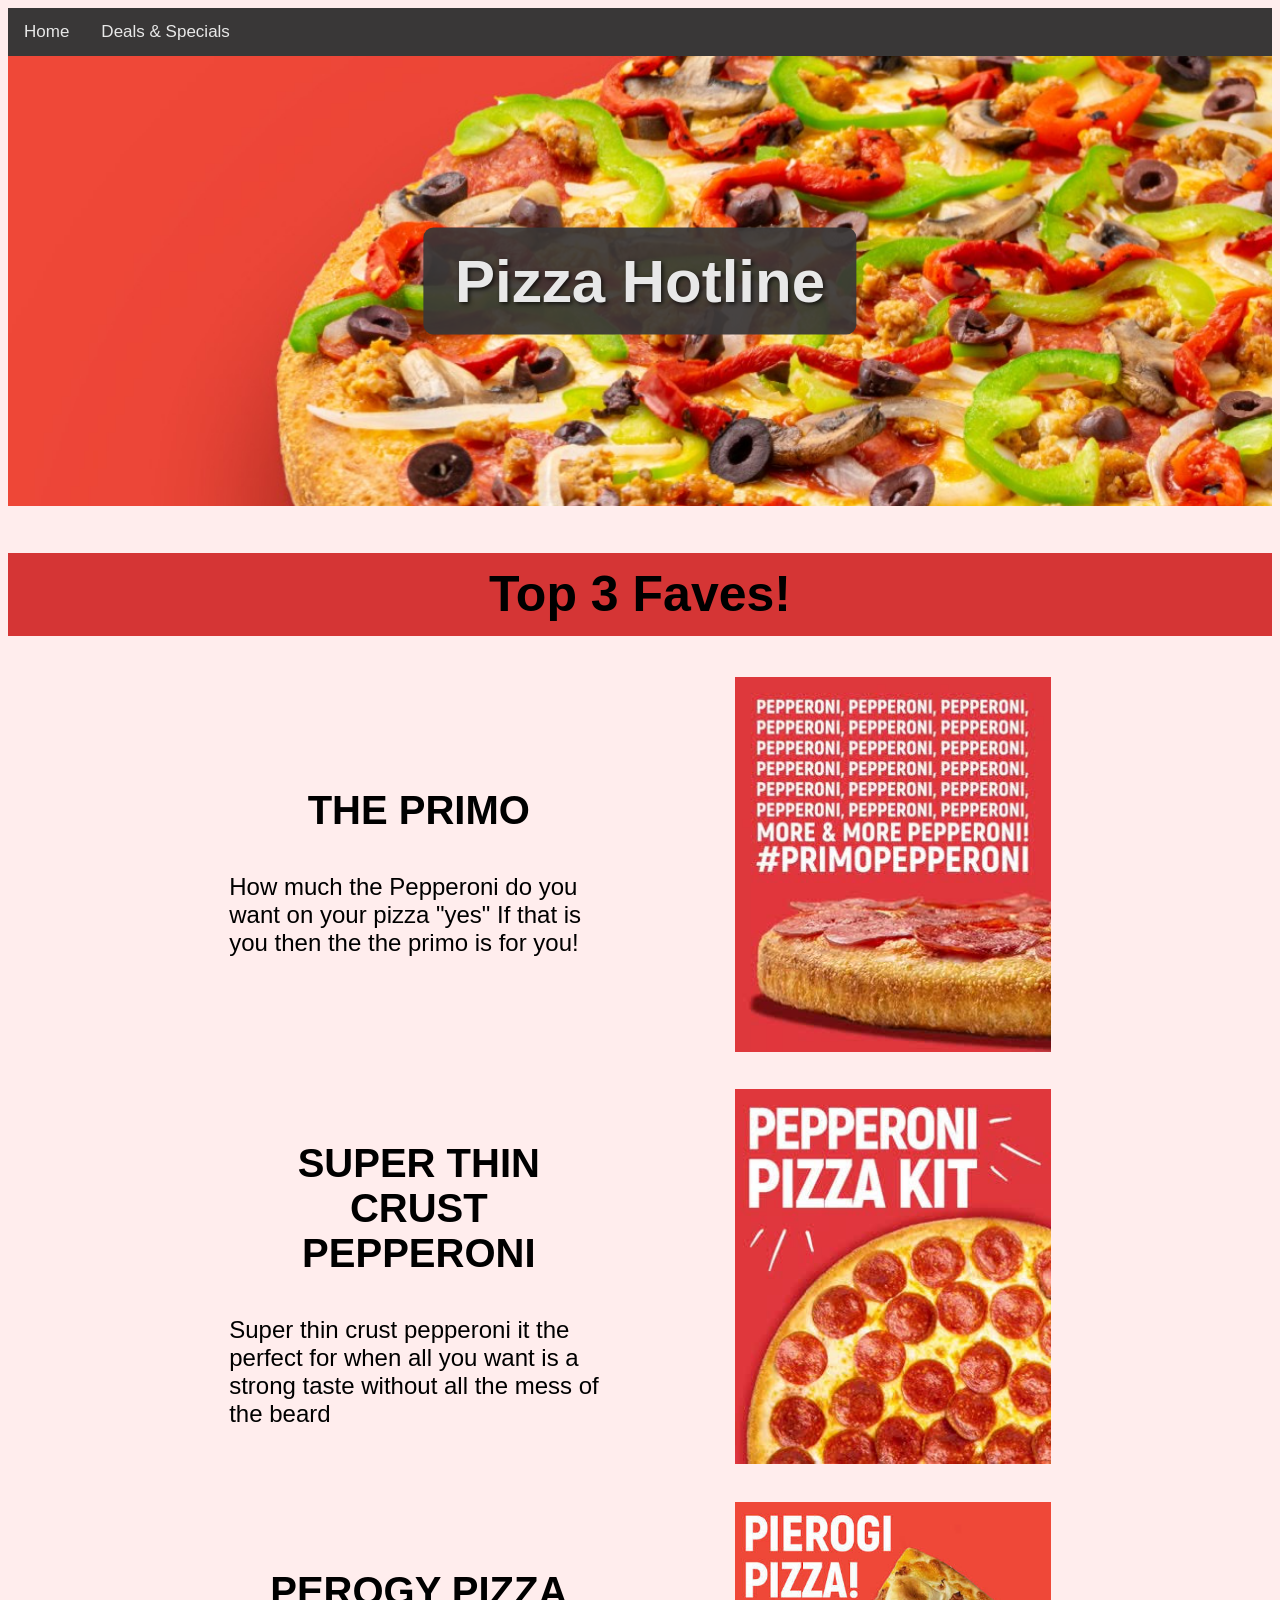
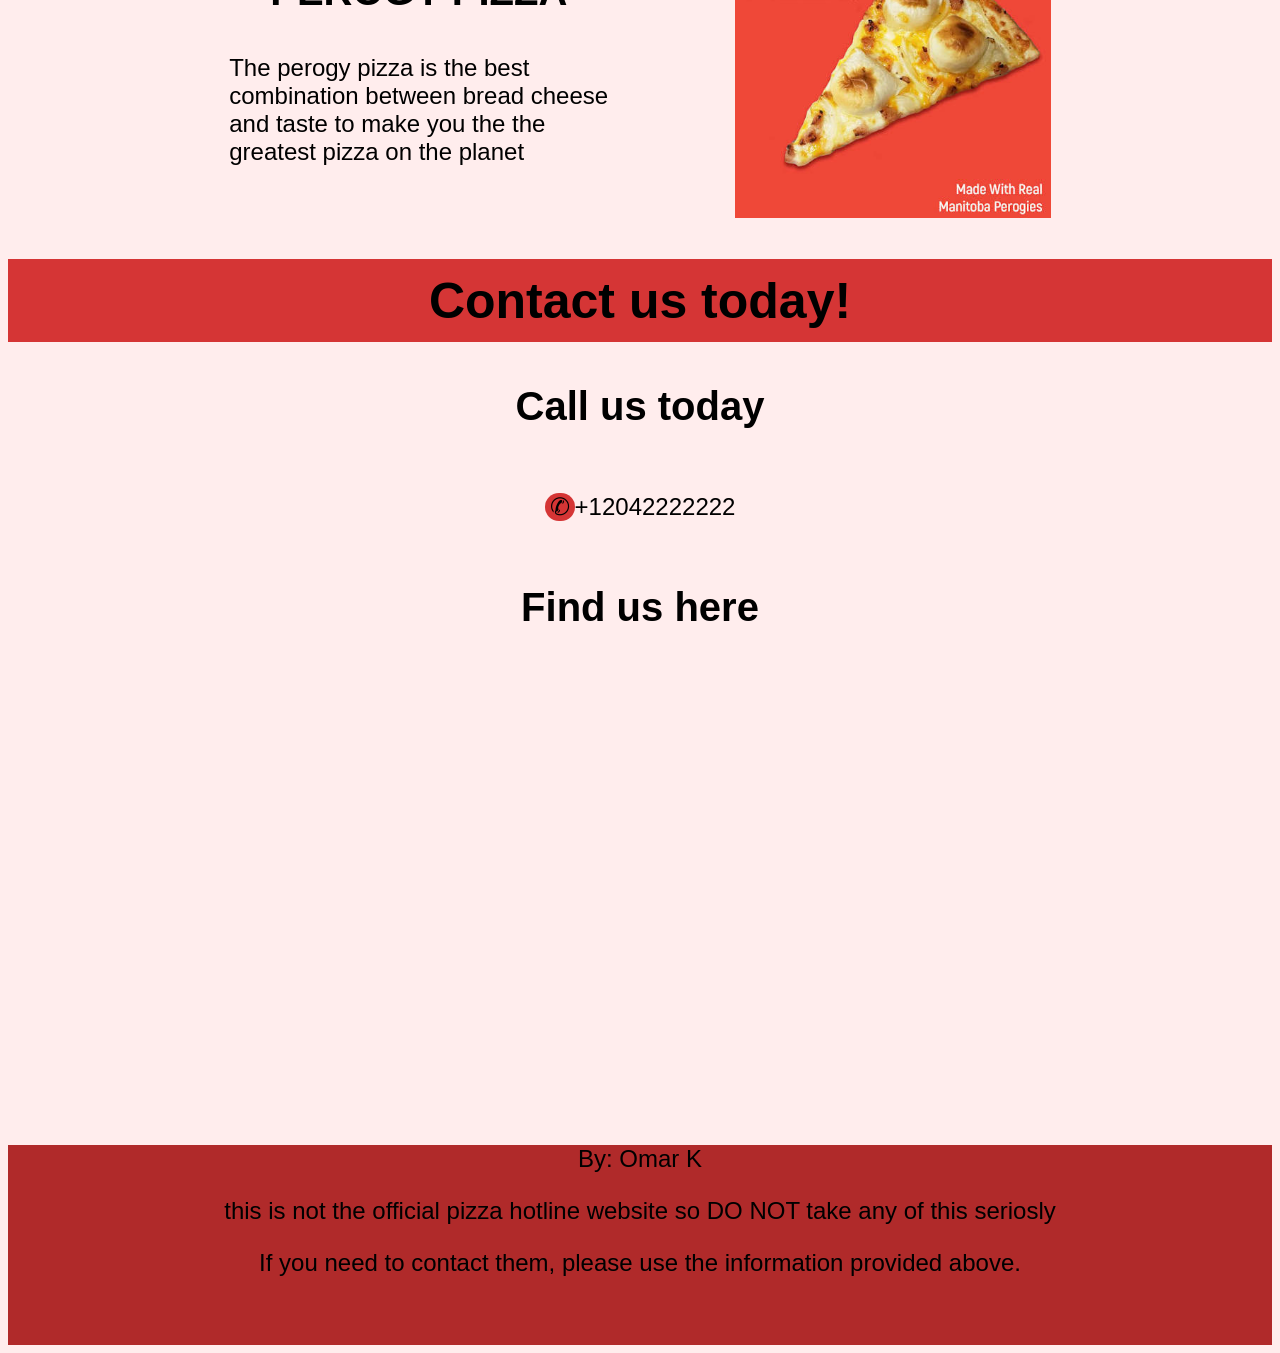
<file: index.html>
<!doctype html>
<html lang="en">
  <head>
    <meta charset="UTF-8" />
    <meta name="viewport" content="width=device-width, initial-scale=1.0" />
    <title>Pizza Hotline | Best pizzas</title>
    <link rel="stylesheet" href="css/main.css" />
    <style>
      .flex-wrapper div h3 {
        text-align: center;
      }

      .flex-wrapper img {
        width: 25%;
      }

      :root {
        --red: #d53535;
      }
    </style>
  </head>
  <body>
    <nav id="top-nav">
      <a href="index.html">Home</a>
      <a href="deals-and-specials.html">Deals & Specials</a>
    </nav>

    <header id="image-container">
      <h1 id="title" style="z-index: 1">Pizza Hotline</h1>
    </header>

    <main>
      <section>
        <h2 style="text-align: center; padding: 1%">Top 3 Faves!</h2>

        <div class="flex-wrapper">
          <div>
            <h3>THE PRIMO</h3>
            <p>
              How much the Pepperoni do you want on your pizza "yes" If that is
              you then the the primo is for you!
            </p>
          </div>
          <img src="images/ThePrimo.jpg" alt="The Primo" />
        </div>

        <div class="flex-wrapper">
          <div>
            <h3>SUPER THIN CRUST PEPPERONI</h3>
            <p>
              Super thin crust pepperoni it the perfect for when all you want is
              a strong taste without all the mess of the beard
            </p>
          </div>
          <img
            src="images/SuperThinCrustPepperoni.jpg"
            alt="Super Thin Crust Pepperoni" />
        </div>

        <div class="flex-wrapper">
          <div>
            <h3>PEROGY PIZZA</h3>
            <p>
              The perogy pizza is the best combination between bread cheese and
              taste to make you the the greatest pizza on the planet
            </p>
          </div>
          <img
            src="images/perogypizza.jpg"
            alt="a perogy pizza"
            id="perogy-image" />
        </div>
      </section>
      <section>
        <h2 style="text-align: center; padding: 1%">Contact us today!</h2>
        <h3 style="text-align: center">Call us today</h3>
        <div class="flex-wrapper" style="gap: 0px">
          <p
            style="
              background: var(--red);
              border-radius: 100px;
              width: 30px;
              text-align: center;
            ">
            &#9990;
          </p>
          <p>+12042222222</p>
        </div>
        <h3 style="text-align: center">Find us here</h3>
        <iframe
          src="https://www.google.com/maps/embed?pb=!1m16!1m12!1m3!1d82398.66665041787!2d-97.25390009813!3d49.80565101403265!2m3!1f0!2f0!3f0!3m2!1i1024!2i768!4f13.1!2m1!1spizza%20hotline!5e0!3m2!1sen!2sca!4v1781723562253!5m2!1sen!2sca"
          width="90%"
          height="450"
          style="
            border: 0;
            position: relative;
            left: 50%;
            transform: translateX(-50%);
          "
          allowfullscreen="no"
          loading="lazy"
          title="Pizza Hotline Locations"
          referrerpolicy="no-referrer-when-downgrade"></iframe>
      </section>
    </main>

    <footer>
      <p>By: Omar K</p>
      <p>
        this is not the official pizza hotline website so DO NOT take any of
        this seriosly
      </p>
      <p>
        If you need to contact them, please use the information provided above.
      </p>
    </footer>
  </body>
</html>
</file>
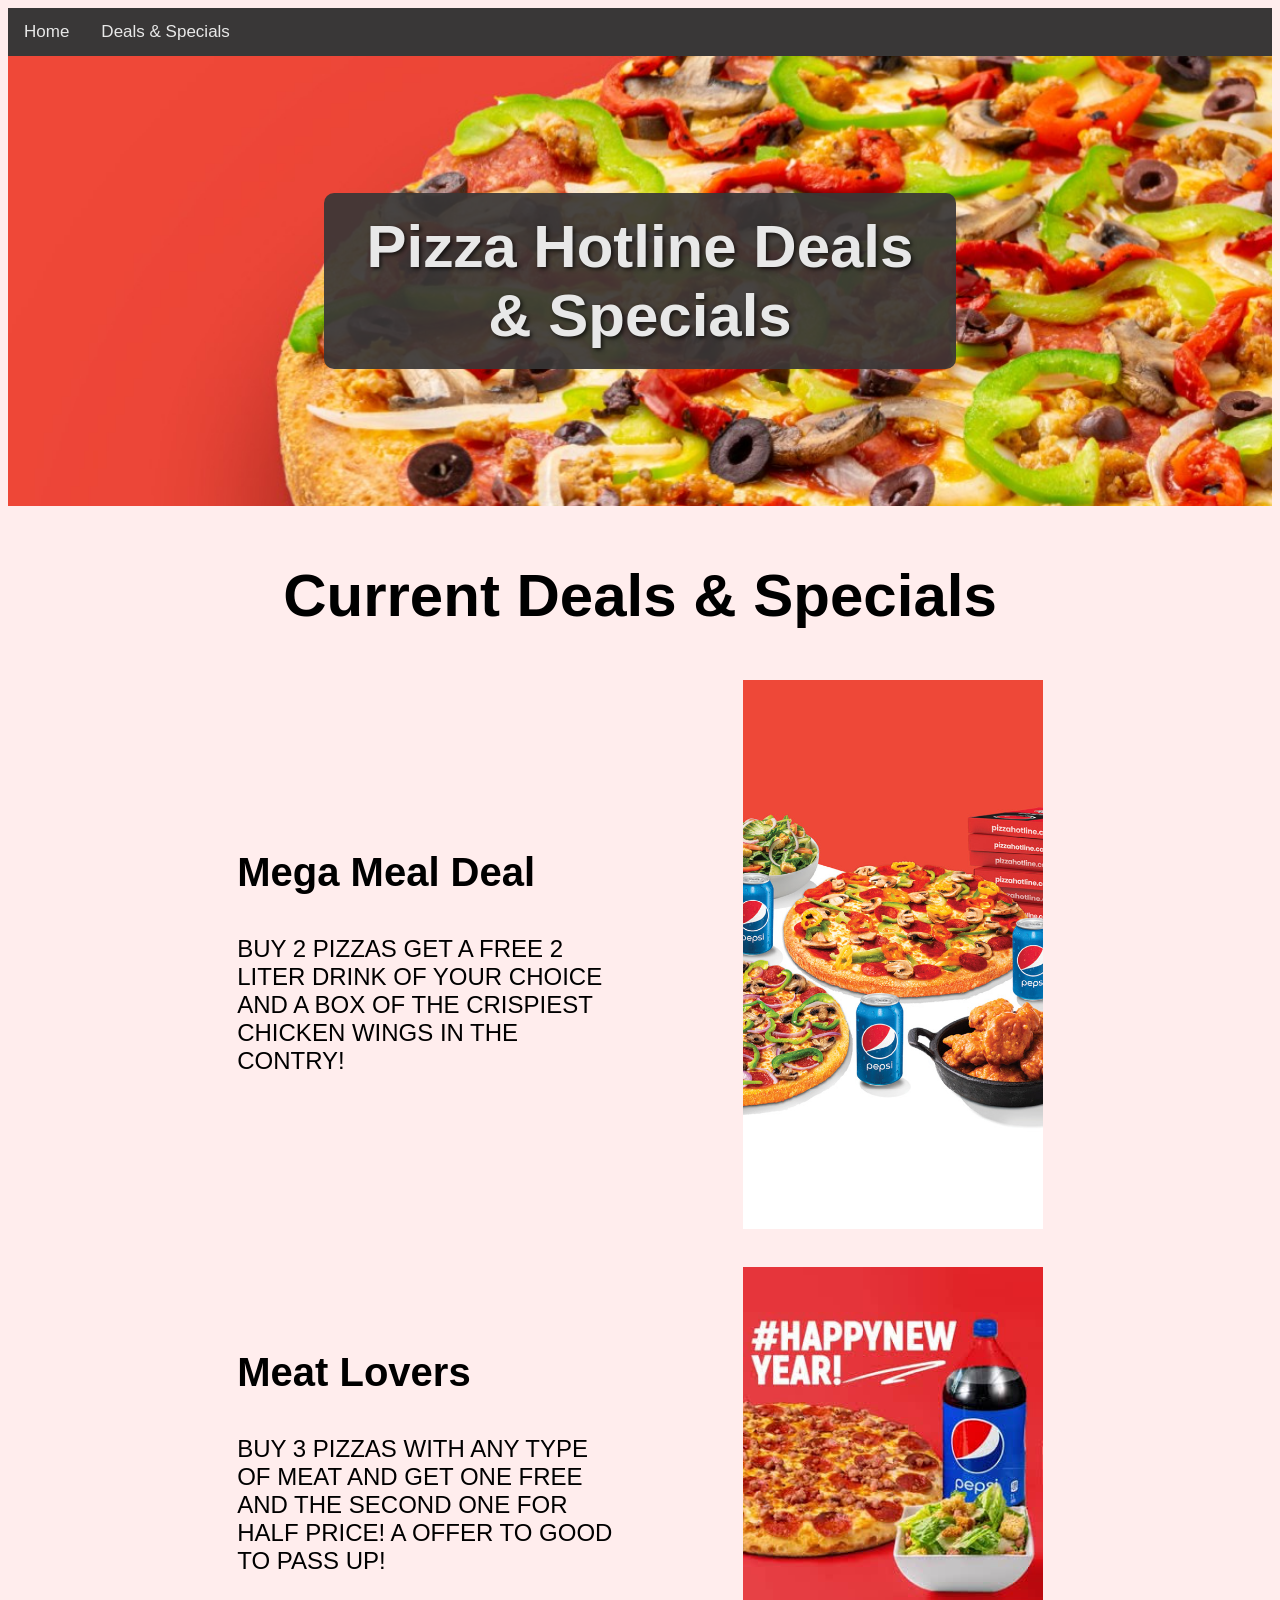
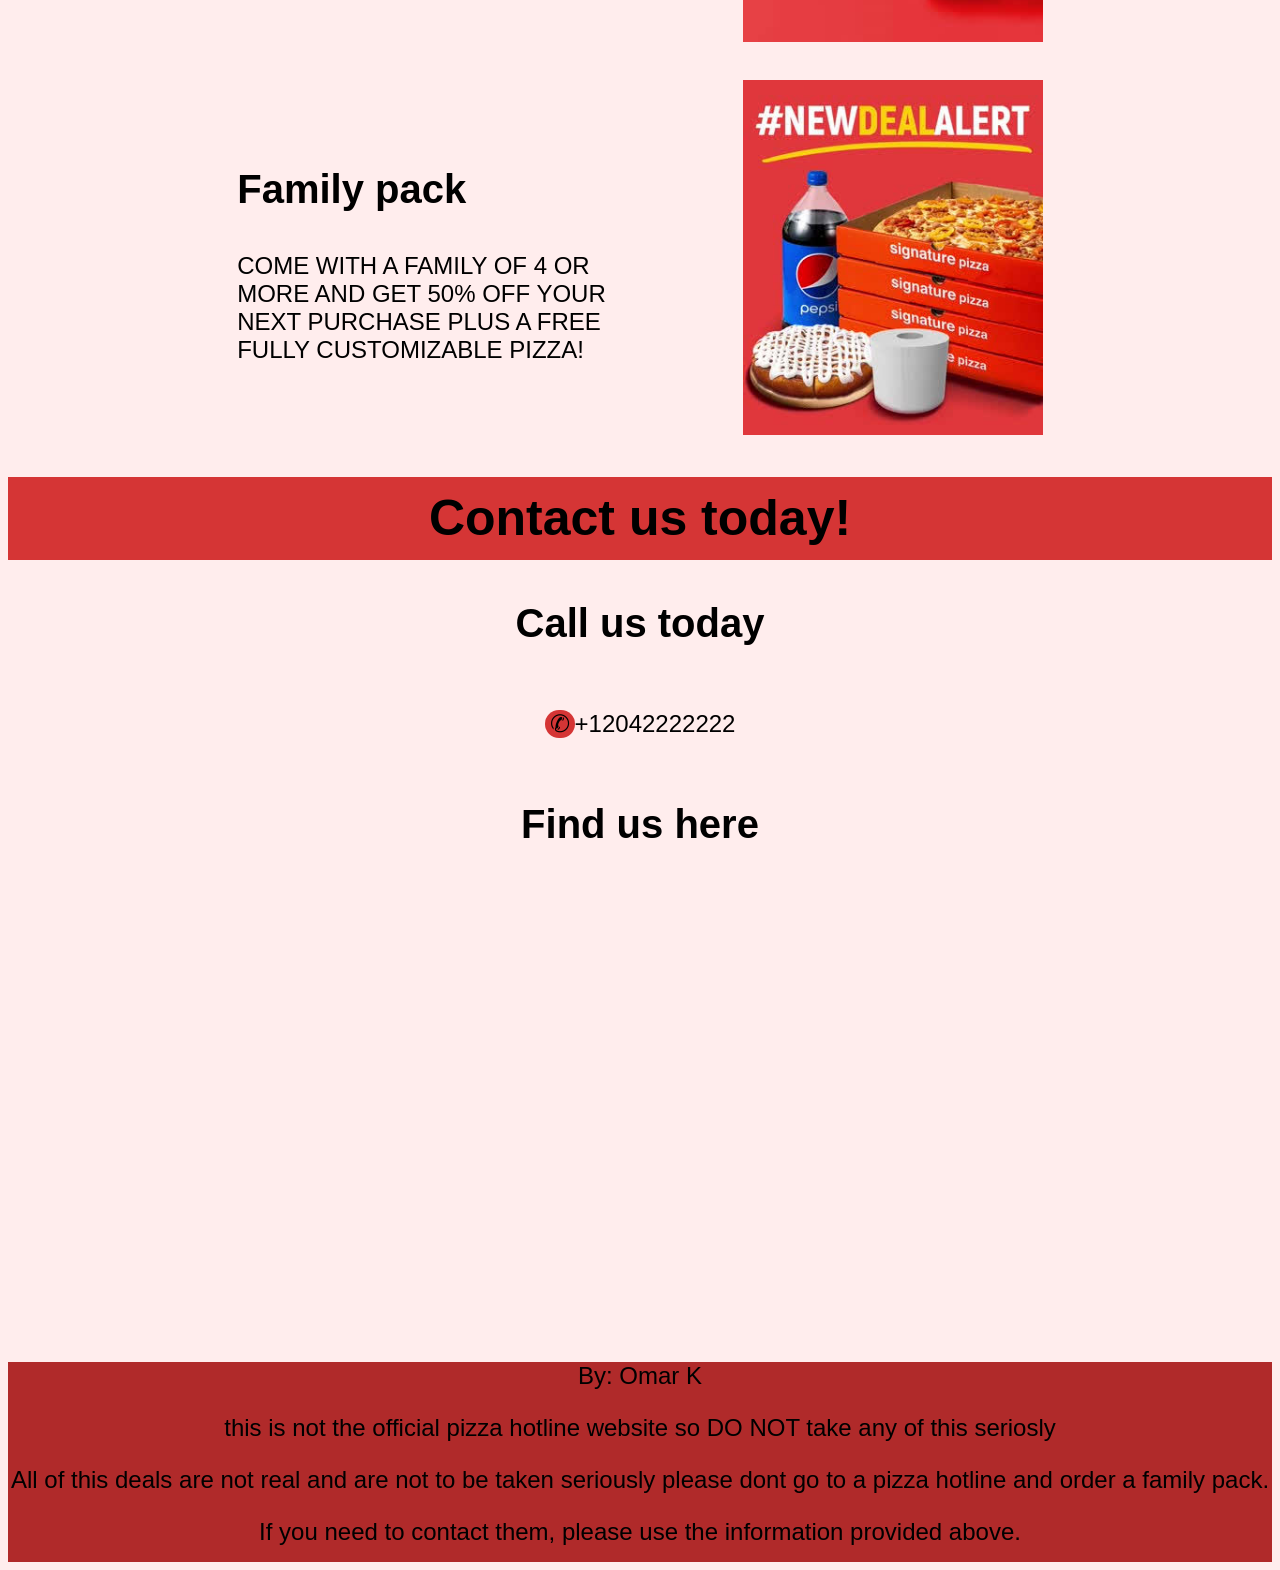
<file: deals-and-specials.html>
<!doctype html>
<html lang="en">
  <head>
    <meta charset="UTF-8" />
    <meta name="viewport" content="width=device-width, initial-scale=1.0" />
    <title>Pizza Hotline | Deals & Specials</title>
    <link rel="stylesheet" href="css/main.css" />
  </head>
  <body>
    <nav id="top-nav">
      <a href="index.html">Home</a>
      <a href="deals-and-specials.html">Deals & Specials</a>
    </nav>

    <header id="image-container">
      <h1 id="title">Pizza Hotline Deals & Specials</h1>
    </header>

    <main>
      <section>
        <h1 style="text-align: center">Current Deals & Specials</h1>
        <div class="flex-wrapper">
          <div>
            <h3>Mega Meal Deal</h3>
            <p>
              BUY 2 PIZZAS GET A FREE 2 LITER DRINK OF YOUR CHOICE AND A BOX OF
              THE CRISPIEST CHICKEN WINGS IN THE CONTRY!
            </p>
          </div>
          <img
            src="images/meal1.jpg"
            alt="The Mega Meal Deal"
            style="width: 300px;"
          />
        </div>

        <div class="flex-wrapper">
          <div>
            <h3>Meat Lovers</h3>
            <p>
              BUY 3 PIZZAS WITH ANY TYPE OF MEAT AND GET ONE FREE AND THE SECOND ONE FOR HALF PRICE! 
              A OFFER TO GOOD TO PASS UP!
            </p>
          </div>
          <img
            src="images/meal2.jpg"
            alt="The Meat Lovers Deal"
            style="width: 300px;"
          />
        </div>
      </section>

        <div class="flex-wrapper">
          <div>
            <h3>Family pack</h3>
            <p>
              COME WITH A FAMILY OF 4 OR MORE AND GET 50% OFF YOUR NEXT PURCHASE PLUS A FREE FULLY CUSTOMIZABLE PIZZA!
            </p>
          </div>
          <img
            src="images/meal3.jpg"
            alt="The Family Pack Deal"
            style="width: 300px;"
          />
        </div>
        </section>

      <section>
        <h2 style="text-align: center; padding: 1%">Contact us today!</h2>
        <h3 style="text-align: center">Call us today</h3>
        <div class="flex-wrapper" style="gap: 0px">
          <p
            style="
              background: var(--red);
              border-radius: 100px;
              width: 30px;
              text-align: center;
            ">
            &#9990;
          </p>
          <p>+12042222222</p>
        </div>
        <h3 style="text-align: center">Find us here</h3>
        <iframe
          src="https://www.google.com/maps/embed?pb=!1m16!1m12!1m3!1d82398.66665041787!2d-97.25390009813!3d49.80565101403265!2m3!1f0!2f0!3f0!3m2!1i1024!2i768!4f13.1!2m1!1spizza%20hotline!5e0!3m2!1sen!2sca!4v1781723562253!5m2!1sen!2sca"
          width="90%"
          height="450"
          style="
            border: 0;
            position: relative;
            left: 50%;
            transform: translateX(-50%);
          "
          allowfullscreen="no"
          loading="lazy"
          title="Pizza Hotline Locations"
          referrerpolicy="no-referrer-when-downgrade"></iframe>
      </section>
    </main>

    <footer>
      <p>By: Omar K</p>
      <p>
        this is not the official pizza hotline website so DO NOT take any of
        this seriosly
      </p>
      <p>
        All of this deals are not real and are not to be taken seriously please 
        dont go to a pizza hotline and order a family pack.
      </p>
      <p>
        If you need to contact them, please use the information provided above.
      </p>
    </footer>
  </body>
</html>
</file>
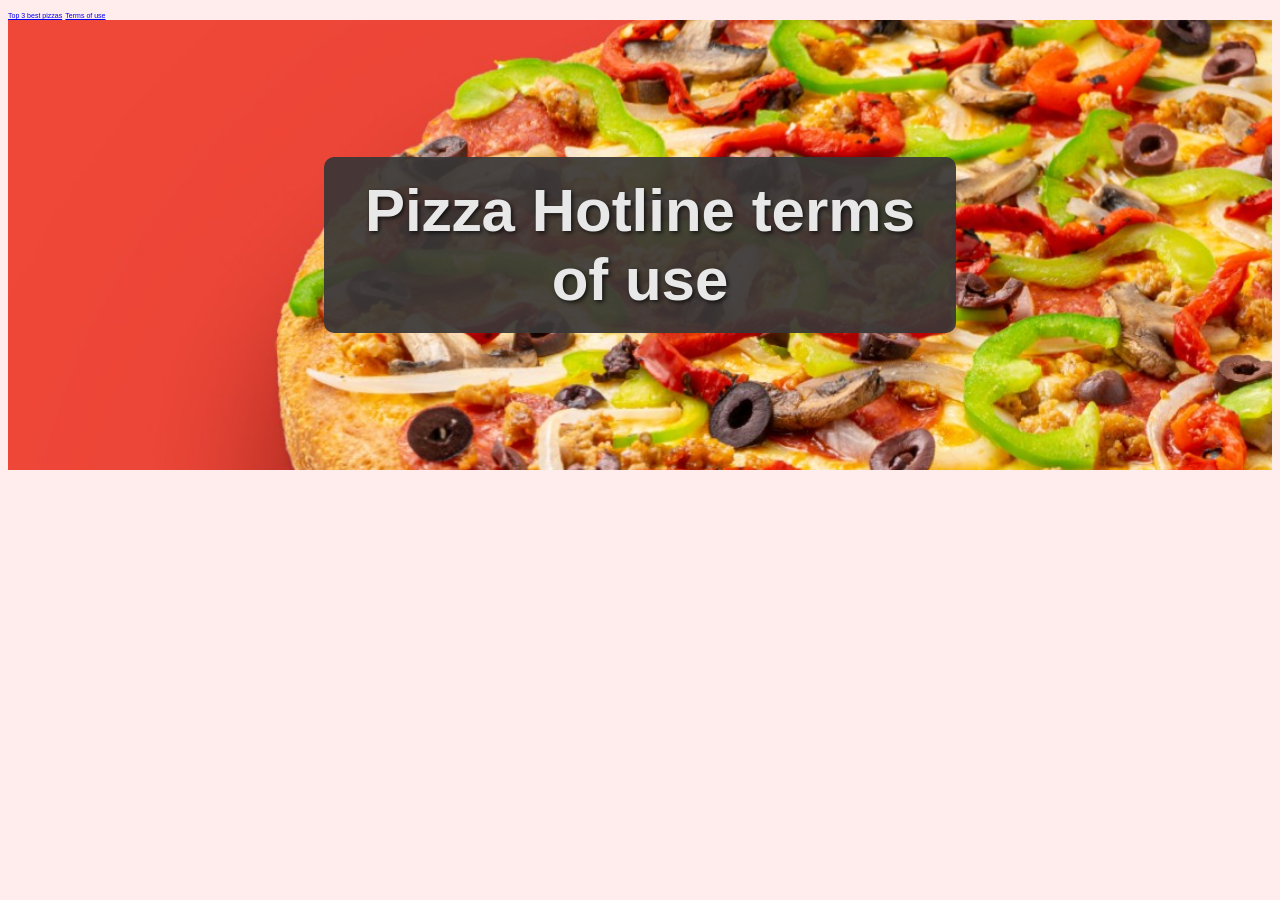
<file: terms-of-use.html>
<!doctype html>
<html lang="en">
  <head>
    <meta charset="UTF-8" />
    <meta name="viewport" content="width=device-width, initial-scale=1.0" />
    <title>Pizza hotline | term of use</title>
    <link rel="stylesheet" href="css/main.css" />
  </head>
  <body>
    <nav id="topnav">
      <a href="index.html">Top 3 best pizzas</a>
      <a href="terms-of-use.html">Terms of use</a>
    </nav>

    <header id="image-container">
      <h1 id="title">Pizza Hotline terms of use</h1>
    </header>

    <main></main>
  </body>
</html>
</file>
<file: css/main.css>
/* root lets you make a set amount of colours to use as a colour 
palet but i mostly use it so i dont need to manulaly change all the colours if i want to change that 
colour */
:root {
  --black: #393737;
  --darkered: #b02a2a;
  --white: #e8e8e8;
  --deepred: #d43333;
  --red: #d53535;
  --gray: #615e5e;
}

* {
  font-size: 62.5%;
}

body {
  font-size: 1.8rem;
  background-color: #ffeded;
  font-family: Geneva, Tahoma, sans-serif;
}

h1 {
  font-size: 6rem;
}

h2 {
  font-size: 5rem;
  background: var(--red);
}

p {
  font-size: 2.4rem;
}

h3 {
  font-size: 4rem;
}

footer {
  background: var(--darkered);
  height: 200px;
  text-align: center;
}

#top-nav {
  background: var(--black);
  overflow: hidden;
  position: sticky;
  top: 0;
}

#top-nav a {
  float: left;
  color: var(--white);
  text-align: center;
  padding: 14px 16px;
  text-decoration: none;
  font-size: 17px;
}

#top-nav a:hover {
  background: var(--gray);
  color: var(--white);
}

#top-nav a.active {
  background: var(--black);
  color: var(--white);
}

#title {
  text-align: center;
  font-size: 6rem;
  text-decoration: none;
  background: rgba(57, 55, 55, 0.92);
  /* I used this to make the element be to its closest positioned 
  ancestor wich here i would use it with an img that has a position of relative
  to be that ancestor */
  position: absolute;
  top: 50%;
  left: 50%;
  transform: translate(-50%, -50%);
  /* this is a way to center the element */
  margin: 0;
  padding: 1.5% 2.5%;
  text-shadow: 2px 2px 4px rgba(0, 0, 0, 0.7);
  color: var(--white);
  border-radius: 10px;
}

#image-container {
  /* here is the position relative */
  position: relative; 
  display: inline-block;
  background-image: url("../images/pepperoni-pizza.jpg");
  z-index: -1;
  background-size: cover;
  background-repeat: no-repeat;
  width: 100%;
  height: 50vh;
}

#image-container img {
  display: block;
  width: 100%;
  height: auto;
}

.flex-wrapper {
  display: flex;
  justify-content: center;
  align-items: center;
  gap: 10%;
  margin-bottom: 3%;
}

.flex-wrapper div {
  width: 30%;
}
</file>
